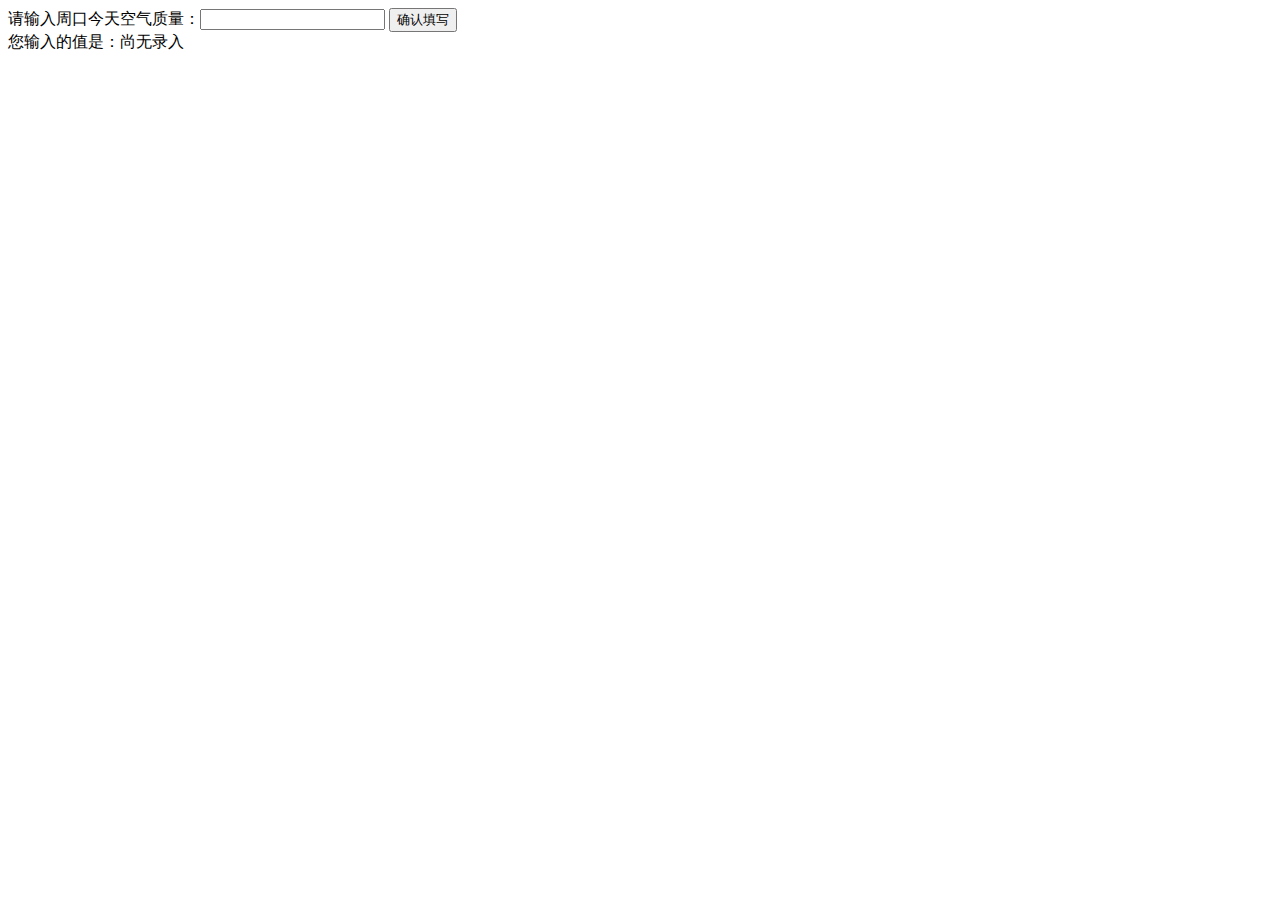
<file: index.html>
<!DOCTYPE html>
<html>
  <head>
    <meta charset="utf-8">
    <title>IFE JavaScript Task 01</title>
  </head>
<body>

  <label>请输入周口今天空气质量：<input id="aqi-input" type="text">
  </label>
  <button id="button">确认填写</button>

  <div>您输入的值是：<span id="aqi-display">尚无录入</span>
  </div>

<script type="text/javascript">

    (function() {
  /*	
  在注释下方写下代码
  给按钮button绑定一个点击事件
  在事件处理函数中
  获取aqi-input输入的值，并显示在aqi-display中
  */
        var btn=document.getElementById('button');
        var display=document.getElementById('aqi-display');
        var input=document.getElementById('aqi-input');
        btn.onclick=function(){
            var aqi=input.value;
            //判断是否有空格
            if (aqi.indexOf(" ") >=0) 
              alert("输入有空格!");
            //判断输入的値是否为number
            else if(isNaN(aqi)|| aqi.length<=0){
                alert("空气质量値为数字不能是其他类型")
            }else {
                display.textContent=aqi;
            }
        }

    })();

</script>
</body>
</html>
</file>
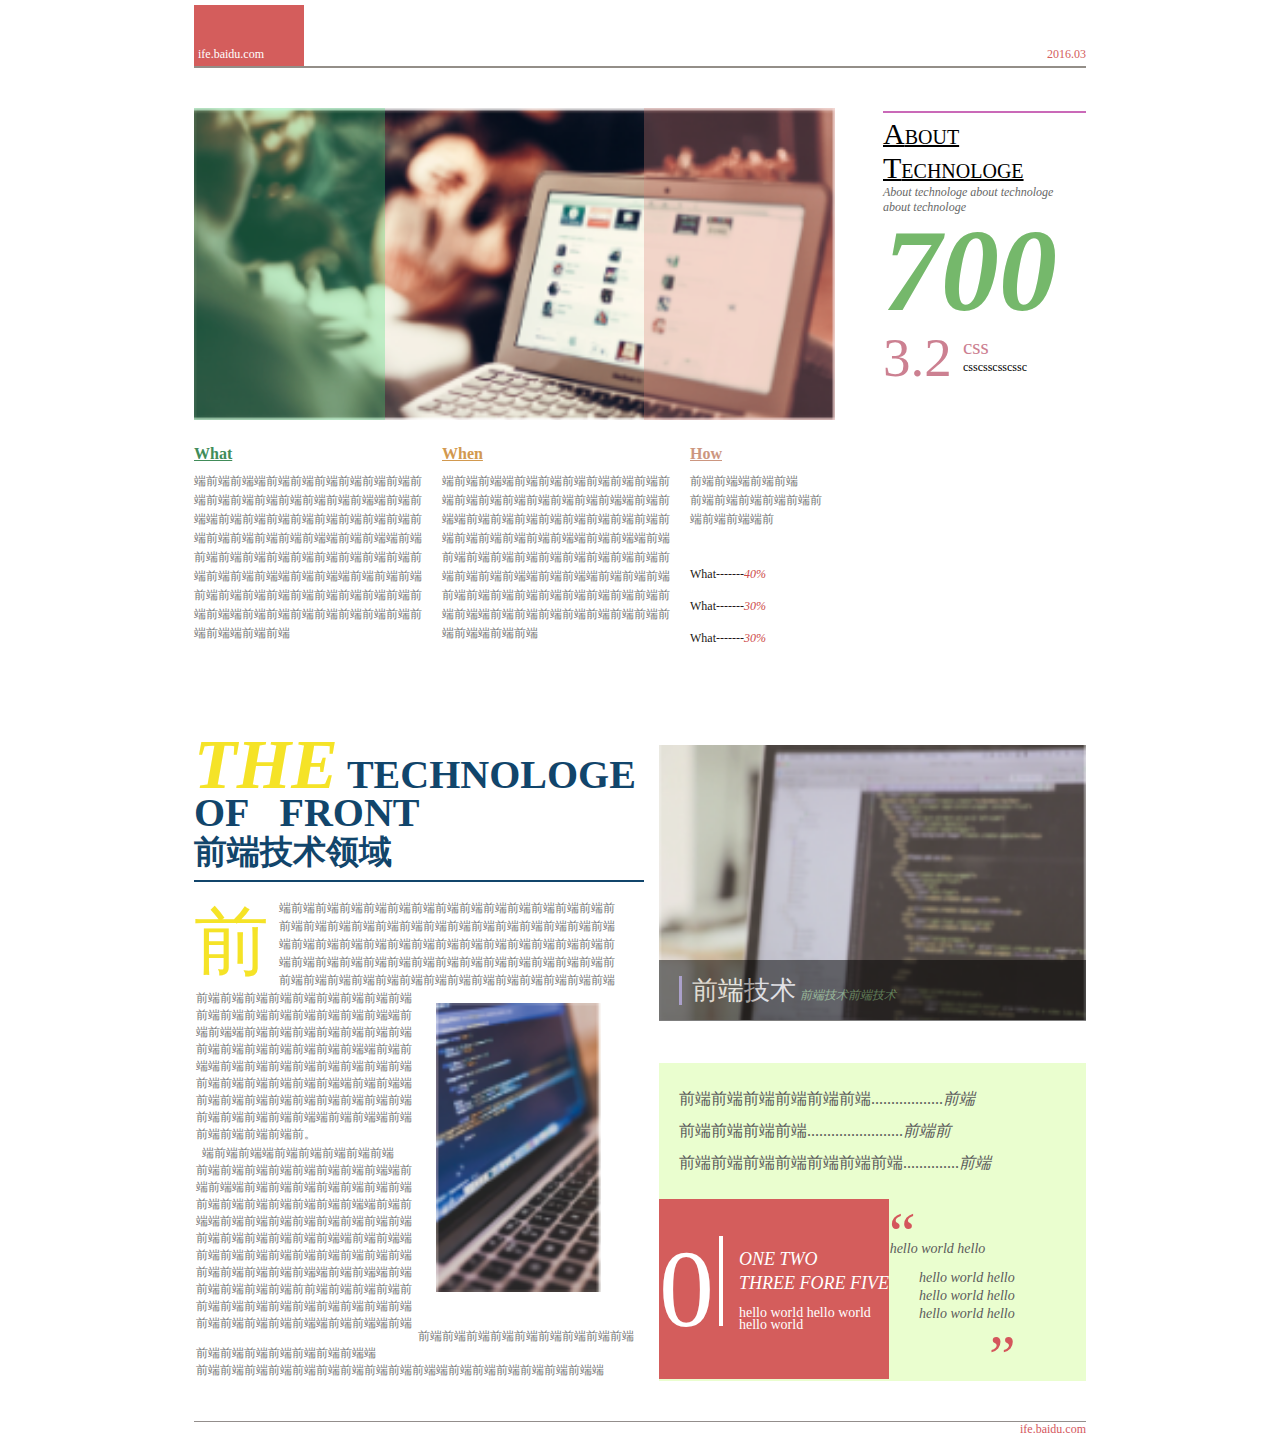
<file: task06/index.html>
<!Doctype html>
<html xmlns=http://www.w3.org/1999/xhtml>    
<head>
	<meta http-equiv=Content-Type content="text/html;charset=utf-8">
	<title>task06</title>
	<link rel="stylesheet" type="text/css" href="task06.css">
</head>
<body>
    <div id="main">
       <div id="header">
         <span>ife.baidu.com</span>
         <span>2016.03</span>
       </div>
       <div id="container">
          <div id="top">
          	<div class="top-left">
          		<img src="images006/1.png">
              <div class="cover cover1"></div>
              <div class="cover cover2"></div>
          	</div>
            
              <div class="top-right"> 
              	<p><span>A</span>BOUT</p>
                <p><span>T</span>ECHNOLOGE</p>
                <p>
              	About technologe about technologe<br>about technologe
              </p>
              <p><b><i>700</i></b></p>
              <p>3.2</p>
              <div class="leftcss">
                <span>css</span><br>csscsscsscssc
              </div>
             </div>
             
          </div>
          <div id="middle">
             <div class="text">
                 <div class="txt1 txt">
                    <p><b>What</b></p><br>
                    <span>端前端前端端前端前端前端前端前端前端前<br>
                          端前端前端前端前端前端前端前端端前端前<br>
                          端端前端前端前端前端前端前端前端前端前<br>
                          端前端前端前端前端前端端前端前端端前端<br>
                          前端前端前端前端前端前端前端前端前端前<br>
                          端前端前端前端端前端前端端前端前端前端<br>
                          前端前端前端前端前端前端前端前端前端前<br>
                          端前端端前端前端前端前端前端前端前端前<br>
                          端前端端前端前端
                    </span>
                 </div>
                 <div class="txt2 txt">
                    <p><b>When</b></p><br>
                    <span>端前端前端端前端前端前端前端前端前端前<br>
                          端前端前端前端前端前端前端前端端前端前<br>
                          端端前端前端前端前端前端前端前端前端前<br>
                          端前端前端前端前端前端端前端前端端前端<br>
                          前端前端前端前端前端前端前端前端前端前<br>
                          端前端前端前端端前端前端端前端前端前端<br>
                          前端前端前端前端前端前端前端前端前端前<br>
                          端前端端前端前端前端前端前端前端前端前<br>
                          端前端端前端前端
                    </span>
                 </div>
                 <div class="txt3 txt">
                    <p><b>How</b></p><br>
                    <span>前端前端端前端前端<br>
                          前端前端前端前端前端前<br>
                          端前端前端端前<br>
                    <div class="txt4">
                      <p>What-------<span><i>40%</i></span></p>
                      <p>What-------<span><i>30%</i></span></p>
                      <p>What-------<span><i>30%</i></span></p>
                    </div>
                    </span>
                 </div>
             </div>
           </div>
             <div id="bottom">
                 <div id="left">
                 	 <div class="left-top">
                  <p>
                    <span><b><i>THE</i></b></span> 
                    <span><b>TECHNOLOGE</b><br/><b>OF&nbsp;&nbsp; FRONT</b></span><br>
                    <span><b>前端技术领域</b></span>
                  </p>
                     </div> 
                     <div class="left-bottom">
                        <span>前</span>
                        <div class="span">
            <span>
            端前端前端前端前端前端前端前端前端前端前端前端前端前端前<br />
            前端前端前端前端前端前端前端前端前端前端前端前端前端前端<br />
            端前端前端前端前端前端前端前端前端前端前端前端前端前端前<br />
            端前端前端前端前端前端前端前端前端前端前端前端前端前端前<br />
            前端前端前端前端前端前端前端前端前端前端前端前端前端前端
            </span>
            </div>
                        <div class="txt">
                          <p>前端前端前端前端前端前端前端前端前端<br />
                             前端前端前端前端前端前端前端前端端前<br />
                             端前端端前端前端前端前端前端前端前端<br />
                             前端前端前端前端前端前端前端端前端前<br />
                             端端前端前端前端前端前端前端前端前端<br />
                             前端前端前端前端前端前端端前端前端端<br />
                             前端前端前端前端前端前端前端前端前端<br />
                             前端前端前端前端前端端前端前端端前端<br />
                             前端前端前端前端前。
                          </p>
                          <p>
                           
                           &nbsp;&nbsp;端前端前端端前端前端前端前端前端<br />
                           前端前端前端前端前端前端前端前端端前<br />
                           端前端端前端前端前端前端前端前端前端<br />
                           前端前端前端前端前端前端前端端前端前<br />
                           端端前端前端前端前端前端前端前端前端<br />
                           前端前端前端前端前端前端端前端前端端<br />
                           前端前端前端前端前端前端前端前端前端<br />
                           前端前端前端前端前端端前端前端端前端<br />
                           前端前端前端前端前前端前端前端前端前<br />
                           前端前端前端前端前端前端前端前端前端<br />
                           前端前端前端前端前端端前端前端端前端
                          </p>
                          </div>
                          <div class="image">
                            <img src="images006/3.png">
                          </div>
                          
                          <p>
                             &nbsp;&nbsp;前端前端前端前端前端前端前端前端前端前端前端前端前端前端前端前端端<br>前端前端前端前端前端前端前端前端前端前端端前端前端前端前端前端前端端
                          </p> 
                          
                     </div>
                 </div>
                 <div id="right">
                      <div class="image3">
                          <img src="images006/2.png">
                          <p>
                            <span>前端技术</span>
                            <span><i>前端技术前端技术</i></span>

                          </p>
                      </div>
                      <div class="right-bottom">
                        <div class="right-bot">
                        <p>
                        前端前端前端前端前端前端..................<i>前端</i></p>
                        <p>
                        前端前端前端前端........................<i>前端前</i>
                        </p>
                        <p>
                        前端前端前端前端前端前端前端..............<i>前端</i>
                        </p>
                        </div>
                        <div class="right-bot1">
                           <div id="rightbot1">
                                <p>0</p>
                                <p><i>ONE TWO<br>THREE FORE FIVE</i></p>
                                <p>
                                  hello world hello world<br>hello world
                                </p>
                           </div>
                           <div id="rightbot2">
                               
                               
                               <span>“</span>
                               <span>
                            <i>hello world hello <br>
                               hello world hello <br>
                               hello world hello <br>
                               hello world hello <br>
                               </i></span>
                               <span>”</span>
                                
                               
                           </div>
                        </div>
                      </div>
                 </div>
             </div>
          </div>
          <div id="footer">
             <p>ife.baidu.com</p>
          </div>
       </div>
</body>
</html>
</file>
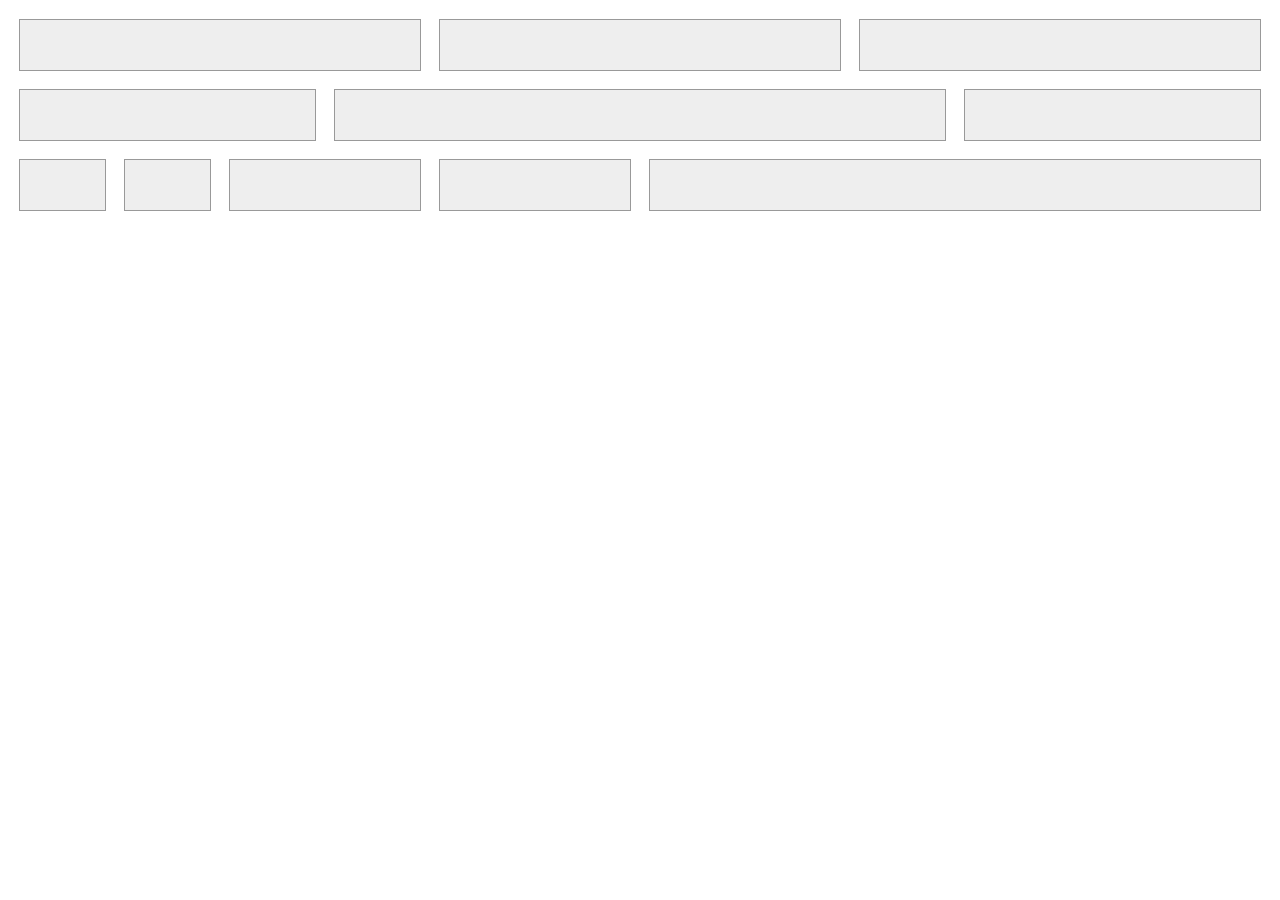
<file: task08/index.html>
<!DOCTYPE html>
<html>
<head>
	<title>响应式布局</title>
<link rel="stylesheet" type="text/css" href="task08.css">
</head>
<body>
    <div class="row">
        <div class="col-md-4 col-sm-6"></div> 
        <div class="col-md-4 col-sm-6"></div> 
        <div class="col-md-4 col-sm-12"></div> 
    </div> 
    <div class="row">
        <div class="col-md-3 col-sm-3"></div> 
        <div class="col-md-6 col-sm-6"></div> 
        <div class="col-md-3 col-sm-3"></div> 
    </div> 
    <div class="row">
        <div class="col-md-1 col-sm-2"></div> 
        <div class="col-md-1 col-sm-2"></div> 
        <div class="col-md-2 col-sm-8"></div> 
        <div class="col-md-2 col-sm-3"></div> 
        <div class="col-md-6 col-sm-3"></div> 
    </div> 
</body>
</html>
</file>
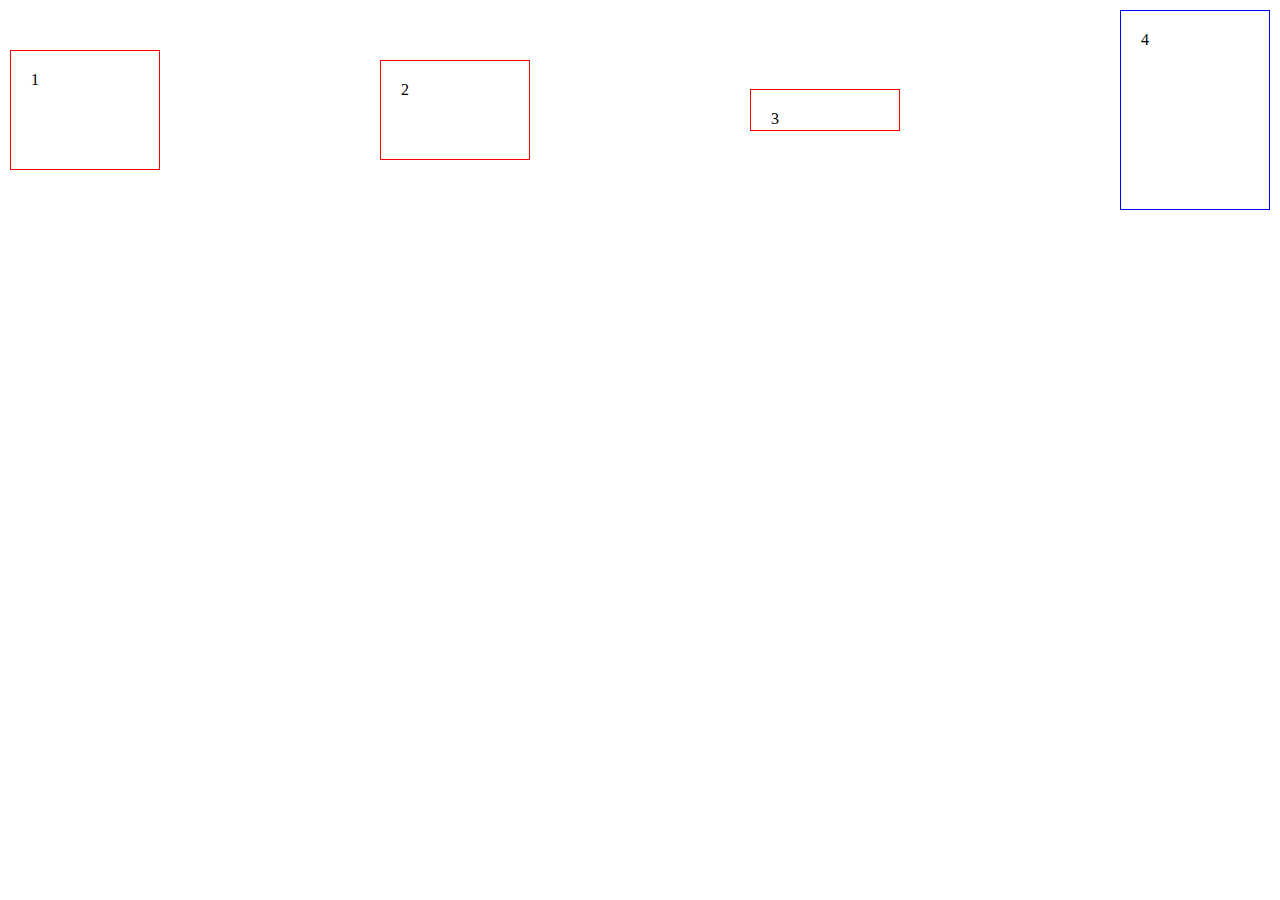
<file: task10/index.html>
<!DOCTYPE html>
<html lang="zh-CN">
<head>
  <title></title>
  <style type="text/css">
*{
    padding: 0;
    margin: 0;
}
body{
  margin:10px 10px;
}
li{
    list-style: none;
    width: 150px;
    padding:20px;
       -moz-box-sizing:border-box;
    -webkit-box-sizing:border-box;
         -o-box-sizing:border-box;
        -ms-box-sizing:border-box;
            box-sizing:border-box;

}
.flex-container{
  display:flex;
  display:-webkit-flex;
  flex-direction:row;
  flex-wrap:wrap;
  justify-content:space-between;
  align-items:center;
}
.flex-item:nth-child(1){
   height:120px;
   border:1px solid red;
}
.flex-item:nth-child(2){
   height:100px;
   border:1px solid red;
}
.flex-item:nth-child(3){
    height:40px;
    border:1px solid red;
}
.flex-item:nth-child(4){
    height:200px;
    border:1px solid blue;
}
    /*当屏幕宽度小于等于640px时*/
@media (max-width: 640px){
  .flex-item:nth-child(1){
      order:1;
     }
     .flex-item:nth-child(2){
      order:1;
     }
     .flex-item:nth-child(3){
      order:2;
      margin-top: 20px;
     }
     .flex-item:nth-child(4){
      order:0;
     }
}
  </style>
</head>
<body>
 <ul class="flex-container">
        <li class="flex-item">1</li>
        <li class="flex-item">2</li>
        <li class="flex-item">3</li>
        <li class="flex-item">4</li>
    </ul>
</body>
</html>
</file>
<file: task06/task06.css>
*{
	margin:0;padding:0;font-family: "微软雅黑";
}

#main{
	width:980px;
	height:1386px;
	margin:5px auto;
}
#header{
	width:892px;
	height:61px;
	margin:0 auto;
	border-bottom: 2px solid #938e88;
}
#header span{
	font-size:12px;
	font-family: "黑体";
	display: block;
}
#header span:first-child{
	width:110px;
	height:61px;
	color:#fff;
	background-color: #d45d5c;
	padding:42px 0 0 4px;
	-webkit-box-sizing:border-box;
	   -moz-box-sizing:border-box;
	     -o-box-sizing:border-box;
	    -ms-box-sizing:border-box;
	        box-sizing:border-box;
}
#header span:last-child{
    width:892px;
	color: #d45d5c;
	text-align: right;
	margin-top:-19px;
}
#container{
	width:892px;
    margin:40px auto;
}
.top-left{
	width:641px;
	height:312px;
	position: relative;
	overflow: hidden;
}
.top-left img{
	width:100%;
	height:100%;
	position: absolute;
}
.top-left .cover{
	width:191px;
	height:312px;
    position: absolute;
    opacity: 0.3;   
}
.top-left .cover1{
	background-color: #42e278;
	left:0;
}
.top-left .cover2{
	background-color: #dc8078;
	right:0;
}
.top-right{
	width:203px;
	height:312px;
	margin:0 auto;
	margin-right: 0px;
	margin-top:-309px;
	border-top:2px solid #ca69b8;
}
.top-right p span{
	font-size: 30px;
}
.top-right p:nth-child(1),.top-right p:nth-child(2){
	
	font-variant: small-caps;
   font-size: 20px;
   text-decoration: underline;
}
.top-right p:nth-child(1){  
   margin-top: 4px;
}
.top-right p:nth-child(3){
	font-size: 12px;
	color: #676767;
	font-family: "楷体";
	font-style: italic;
}
.top-right p:nth-child(4){
	font-size: 116px;
	color: #75b86b;
	margin-top: -10px;
}
.top-right p:nth-child(5){
    margin-top: -12px;
    font-size: 55px;
    color: #cc8091;
}
.top-right .leftcss{
	font-size: 12px;
	margin-top: -54px;
	margin-left: 80px;
}
.top-right .leftcss span{
	font-size: 21px;
	color:#cc8091;
}
#middle{
	width:641px;
	margin-top:20px;
	height:240px;
}
#middle .txt{
	float: left;	
	width:calc(100%/3-10px);
}
#middle .txt1,.txt2{
	padding-right: 20px;
}
#middle .txt>p{
	font-size: 16px;
	text-decoration: underline;
	margin-bottom: -10px;
}
#middle .txt1 p{
	color:#418c59;
}

#middle .txt2 p{
	color:#d2994f;
}
#middle .txt3>p{
	color:#cc9680;
}
#middle .txt span{
	font-size: 12px;
	color: #767777;
	font-family: "宋体";
}
#middle .txt3 .txt4{
   margin-top: 30px;
}
#middle .txt3 .txt4 p{
	font-size: 12px;
	color: #231815;	
    line-height: 32px;
}
#middle .txt3 .txt4 span{
	color:#cd4a48;
}
#bottom{
	width:892px;
	margin-top:40px;
}
#bottom #left{
	width:450px;
	float: left;
	margin-right: 15px;	
}
#bottom #left .left-top p{
	color:#11456b;
	font-family: "黑体";
	border-bottom: 2px solid #11456b;
	padding-bottom: 5px;

}
#bottom #left .left-top p span:nth-child(1){
	font-size: 70px;
	color:#f5e327;
}
#bottom #left .left-top p span:nth-child(2){
	font-size: 40px;
	color:#11456b;
	line-height:16px;
	margin-left: 5px;
}
#bottom #left .left-top p span:last-child{
	font-size:33px;
	color:#11456b;
}
#bottom #left .left-bottom{
	margin-top:10px;
}
#bottom #left .left-bottom p{
	font-size: 12px;
	color: #767777;
	font-family: "宋体";
	margin-top: 2px;
	margin-left: 2px;
}
#bottom #left .left-bottom span:nth-child(1){
	font-size: 75px;
	color:#f5e327;
}
#bottom #left .left-bottom .span{
	margin-left: 85px;
	width:100%;
	margin-top:-95px;
}
#bottom #left .left-bottom .span span{
	font-size: 12px;
	color: #767777;
	font-family: "宋体";
	line-height: 0;
}
#bottom #left .left-bottom .txt{
	float:left;
}

#bottom #left .left-bottom .image img{
   width:165px;
   height:289px;
   margin-left: 24px;
   margin-top: 15px;
   margin-bottom: 30px;
}
#bottom #left .left-bottom p:nth-child(3){
	margin-top: -20px;
}
#bottom #right{
	width:100%;
    margin-left: 465px;
}
#right .image3 img{
	width:427px;
	height:275px;
	margin-top: 20px;
}
#bottom #right .image3 p{
	width:427px;
	height:61px;
	margin-top: -64px;
	background-color: #000;
	opacity:0.5;	
}
#bottom #right .image3 p span:first-child{
	color:#fff;
	font-size: 26px;
	line-height: 61px;
	margin-left: 20px;
	height:44px;
	border-left: 3px solid #7261ba;
	padding-left: 10px;
}
#bottom #right .image3 p span:last-child{
	color:#72b16a;
	font-size: 12px;
	line-height: 61px;
}
#bottom #right .right-bottom{
	width:427px;
	height:318px;
	background-color: #eafecf;
	margin-top: 42px;
}
#bottom #right .right-bottom .right-bot{
	padding-top: 20px;	
}
#bottom #right .right-bottom .right-bot p{
	margin-left: 20px;
	font-size: 16px;
	color: #5a5b5b;
	font-family: "宋体";
	line-height: 32px;	
}
#bottom #right .right-bottom .right-bot1{
	padding-top: 20px;
}
#bottom #right .right-bottom .right-bot1 #rightbot1{

	background-color: #d45d5c;
	height:180px;
	line-height: 180px;
	float: left;

}
 .right-bottom .right-bot1 #rightbot1 p:nth-child(1){
	font-size: 110px;
	color: white;


}
 .right-bottom .right-bot1 #rightbot1 p:nth-child(1):after{
	content: "";
	display: inline-block;
	width:0;
	height:86px;
	border:2px solid #fff;
	margin-left: 5px;
}
.right-bottom .right-bot1 #rightbot1 p:nth-child(2){
  color: #fff;
  font-size: 18px;
  font-family: "黑体";
  line-height: 24px;
  margin-left: 80px;
  margin-top: -132px;
}
.right-bottom .right-bot1 #rightbot1 p:nth-child(3){
  color: #fff;
  font-size: 14px;
  font-family: "黑体";
 padding-right: 10px;
  margin-top: 12px;
  margin-left: 80px;
  line-height: 12px;
}
#bottom #right .right-bottom .right-bot1 #rightbot2{
	width:260px;
	margin-left: 260px;
}
#bottom #right .right-bottom .right-bot1 #rightbot2 span{
	font-size: 60px;
	color:#d4565c;
	font-family: "黑体";
	margin-left: -30px;
}
#bottom #right .right-bottom .right-bot1 #rightbot2 span:nth-child(2){
	font-size: 14px;
	color: #5a5b5b;
	font-family: "黑体";
}
#bottom #right .right-bottom .right-bot1 #rightbot2 span:nth-child(3){
	margin-left: 70px;
}
#footer{
	width:892px;
	border-top:1px solid #938e8c;
	margin:15px auto;
}
#footer p{

	text-align: right;
	color: #d4565c;
	font-size: 12px;
	font-family: "黑体";

}
</file>
<file: task08/task08.css>
body{
		margin:0;padding:0; 
	}
	.row{
		padding-right: 20px;
	}
    /*-- 清除每一行最后一个元素的浮动 -- */ 
    .row:before, 
    .row:after {
        content:"";
        display:table;
        clear:both;
    }
    [class*='col-'] {
        float: left; 
        height: 50px;  
        width:16.666%;
        background-color: #eee;
        margin:20px 0 0 20px; 
        outline: 1px solid #999;
    }
    /*当屏幕宽度大于768px时*/
@media (min-width: 769px){
     .col-md-1{
     	width:calc(8.3333% - 20px);
     }
     .col-md-2{
     	width:calc(16.666% - 20px);
     }
     .col-md-3{
     	width:calc(25% - 20px);
     }
     .col-md-4{
     	width:calc(33.333% - 20px);
     }
     .col-md-6{
     	width:calc(50% - 20px);
     }
}
/*当屏幕宽度小于等于768px时*/
@media (max-width: 768px){
     .col-sm-2{
     	width:calc(16.666% - 20px);
     }
     .col-sm-3{
     	width:calc(25% - 20px);
     }
     .col-sm-6{
     	width:calc(50% - 20px);
     }
     .col-sm-8{
     	width:calc(66.666% - 20px);
     }
     .col-sm-12{
     	width:calc(100% - 20px);
     }
}
</file>
